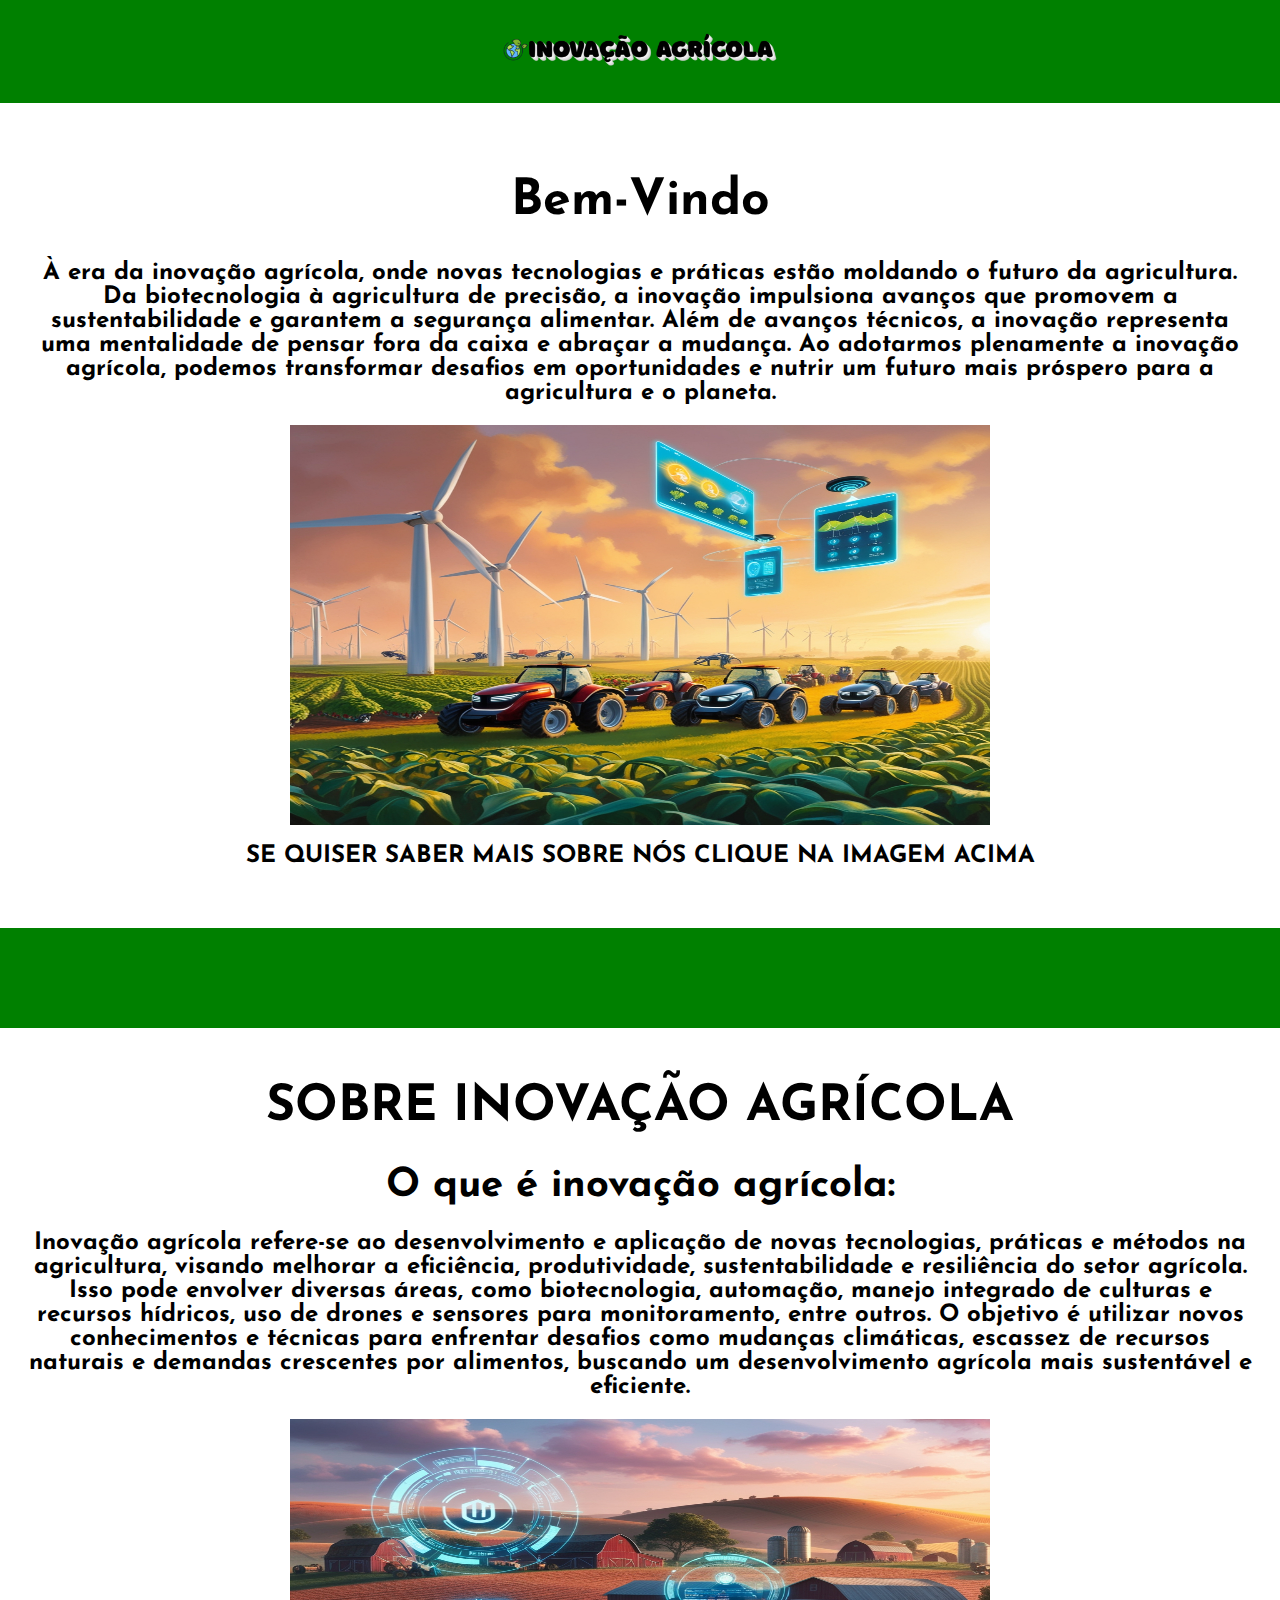
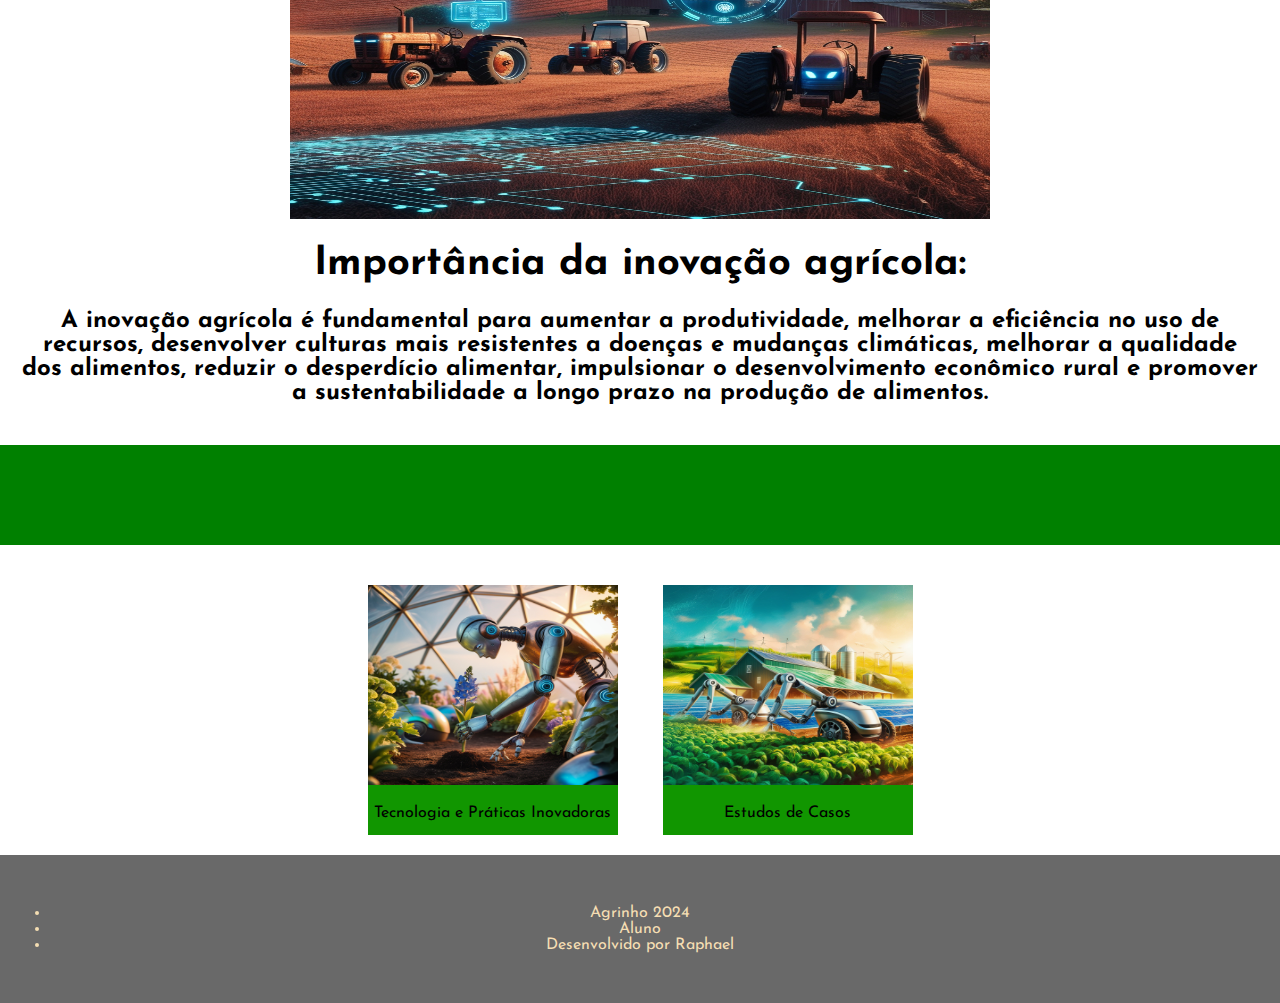
<file: index.html>
<!DOCTYPE html>
<html lang="en">
<head>
    <meta charset="UTF-8">
    <meta name="viewport" content="width=device-width, initial-scale=1.0">
    <title>Inovação Agrícola</title>
    <link rel="stylesheet" href="index.css">
</head>
<body>
    <header>
        <img class="logo1" src="Inova-o-Agr-cola-12-06-2024.png" alt="Logo Inovação Agrícola">
    </header>

    <section class="content">
        <div class="texto">
            <div class="fonte">
                <h1>Bem-Vindo</h1>
                <h2>À era da inovação agrícola, onde novas tecnologias e práticas estão moldando o futuro da agricultura. Da biotecnologia à agricultura de precisão, a inovação impulsiona avanços que promovem a sustentabilidade e garantem a segurança alimentar. Além de avanços técnicos, a inovação representa uma mentalidade de pensar fora da caixa e abraçar a mudança. Ao adotarmos plenamente a inovação agrícola, podemos transformar desafios em oportunidades e nutrir um futuro mais próspero para a agricultura e o planeta.</h2>
                <a href="sobre.html">
                    <img class="foto1" src="Default_In_a_vibrant_digital_painting_a_bustling_futuristic_fa_0.jpg" alt="Inovação Agrícola">
                </a>
                <h2>SE QUISER SABER MAIS SOBRE NÓS CLIQUE NA IMAGEM ACIMA</h2>
            </div>
        </div>
    </section>

    <section class="sec2"></section>

    <div class="fonte">
        <h1>SOBRE INOVAÇÃO AGRÍCOLA</h1>
        <h2 class="txpt2">O que é inovação agrícola:</h2>
        <h2>Inovação agrícola refere-se ao desenvolvimento e aplicação de novas tecnologias, práticas e métodos na agricultura, visando melhorar a eficiência, produtividade, sustentabilidade e resiliência do setor agrícola. Isso pode envolver diversas áreas, como biotecnologia, automação, manejo integrado de culturas e recursos hídricos, uso de drones e sensores para monitoramento, entre outros. O objetivo é utilizar novos conhecimentos e técnicas para enfrentar desafios como mudanças climáticas, escassez de recursos naturais e demandas crescentes por alimentos, buscando um desenvolvimento agrícola mais sustentável e eficiente.</h2>
        <img class="foto1" src="imagen2.png.jpg" alt="Machine Learning na Agricultura">
        <h2 class="txpt2">Importância da inovação agrícola:</h2>
        <h2>A inovação agrícola é fundamental para aumentar a produtividade, melhorar a eficiência no uso de recursos, desenvolver culturas mais resistentes a doenças e mudanças climáticas, melhorar a qualidade dos alimentos, reduzir o desperdício alimentar, impulsionar o desenvolvimento econômico rural e promover a sustentabilidade a longo prazo na produção de alimentos.</h2>
    </div>

    <section class="sec3"></section>

    <div class="quadros">
        <div class="quadro" onclick="location.href='site3.html';">
            <img src="imagem4.png.jpg" alt="Tecnologia">
            <p>Tecnologia e Práticas Inovadoras</p>
        </div>
        <div class="quadro" onclick="location.href='site4.html';">
            <img src="imagem5.png.jpg" alt="Estudos de Casos">
            <p>Estudos de Casos</p>
        </div>
    </div>

        </form>
    </div>
    <footer>
        <li>Agrinho 2024</li>
        <li>Aluno</li>
        <li>Desenvolvido por Raphael</li>
    </footer>
</body>
</html>
</file>
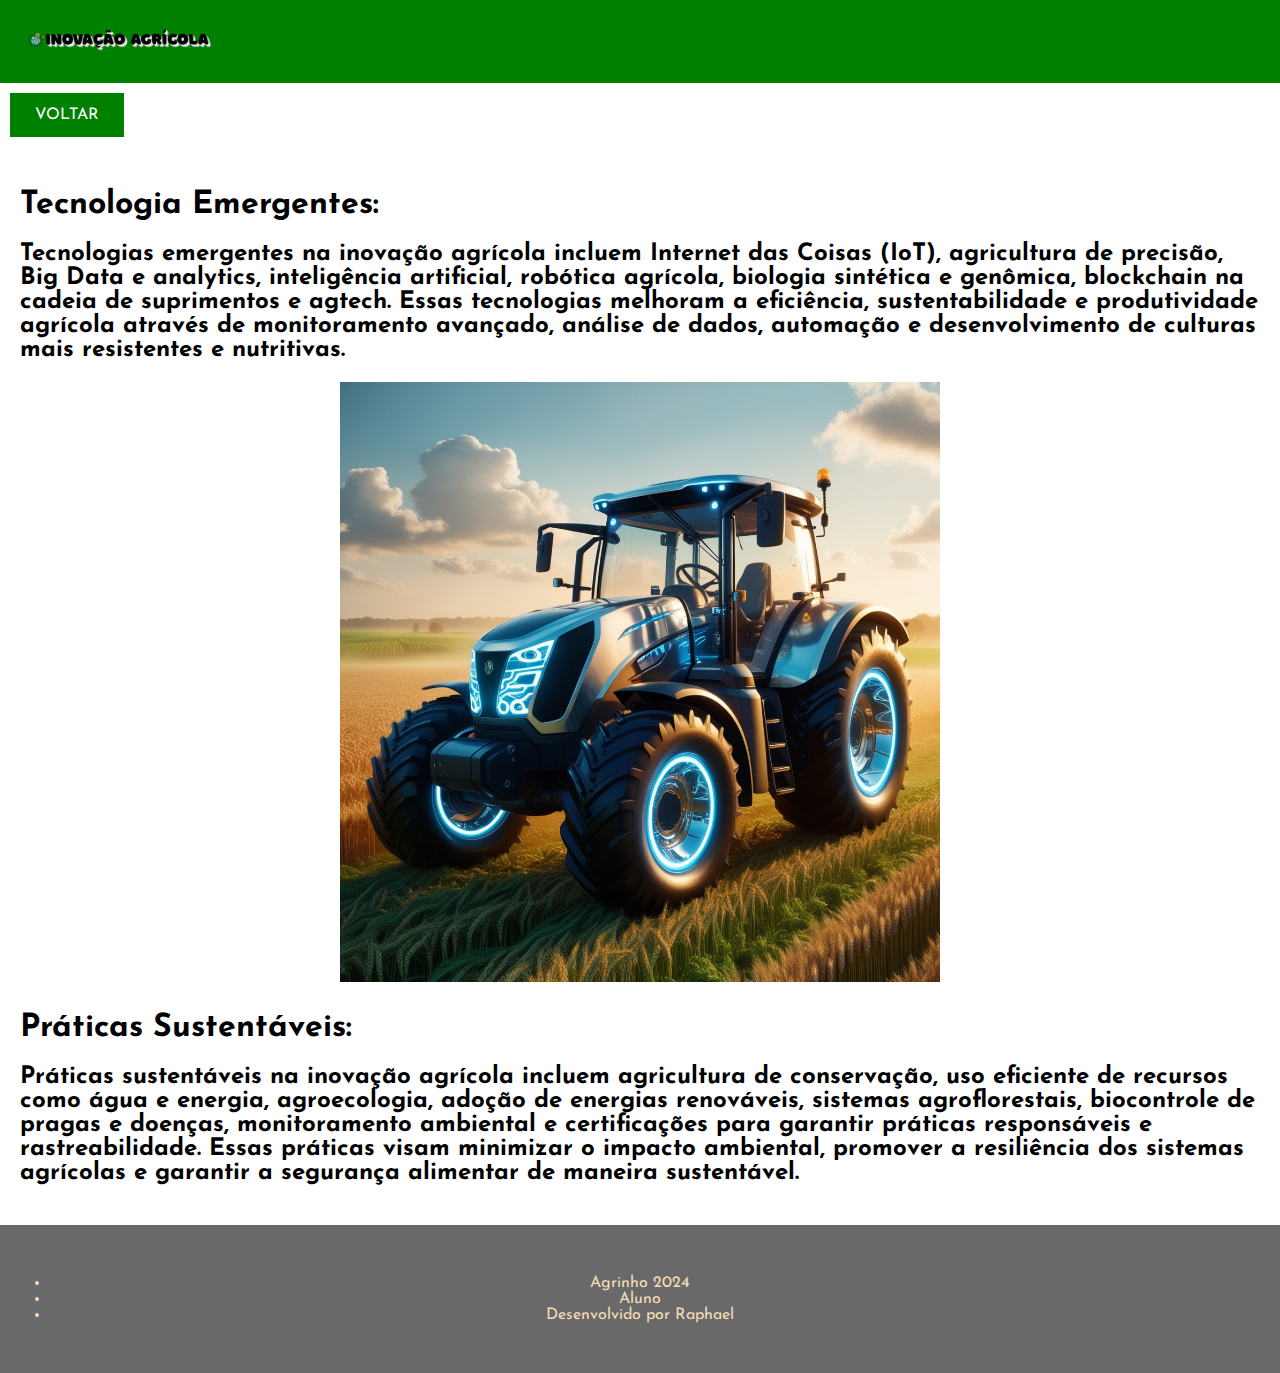
<file: site3.html>
<!DOCTYPE html>
<html lang="en">
<head>
    <meta charset="UTF-8">
    <meta name="viewport" content="width=device-width, initial-scale=1.0">
    <title>Tecnologia e Práticas Inovadoras</title>
    <link rel="stylesheet" href="site3.css">
</head>
<body>
    <header>
        <img class="logo1" src="Inova-o-Agr-cola-12-06-2024.png" alt="Inovação">
    </header>
    <a href="index.html" >VOLTAR</a>
    <div class="font">
        <h1>Tecnologia Emergentes:</h1>
    <h2>Tecnologias emergentes na inovação agrícola incluem Internet das Coisas (IoT), agricultura de precisão, Big Data e analytics, inteligência artificial, robótica agrícola, biologia sintética e genômica, blockchain na cadeia de suprimentos e agtech. Essas tecnologias melhoram a eficiência, sustentabilidade e produtividade agrícola através de monitoramento avançado, análise de dados, automação e desenvolvimento de culturas mais resistentes e nutritivas.</h2>
    <img class="foto1" src="imagen6.jpg" alt="Inovação">
    <h1>Práticas Sustentáveis:</h1>
    <h2>Práticas sustentáveis na inovação agrícola incluem agricultura de conservação, uso eficiente de recursos como água e energia, agroecologia, adoção de energias renováveis, sistemas agroflorestais, biocontrole de pragas e doenças, monitoramento ambiental e certificações para garantir práticas responsáveis e rastreabilidade. Essas práticas visam minimizar o impacto ambiental, promover a resiliência dos sistemas agrícolas e garantir a segurança alimentar de maneira sustentável.</h2>
    </div>
    <footer>
        <li>Agrinho 2024</li>
        <li>Aluno</li>
        <li>Desenvolvido por Raphael</li>
    </footer>
    </body>
</html>
</file>
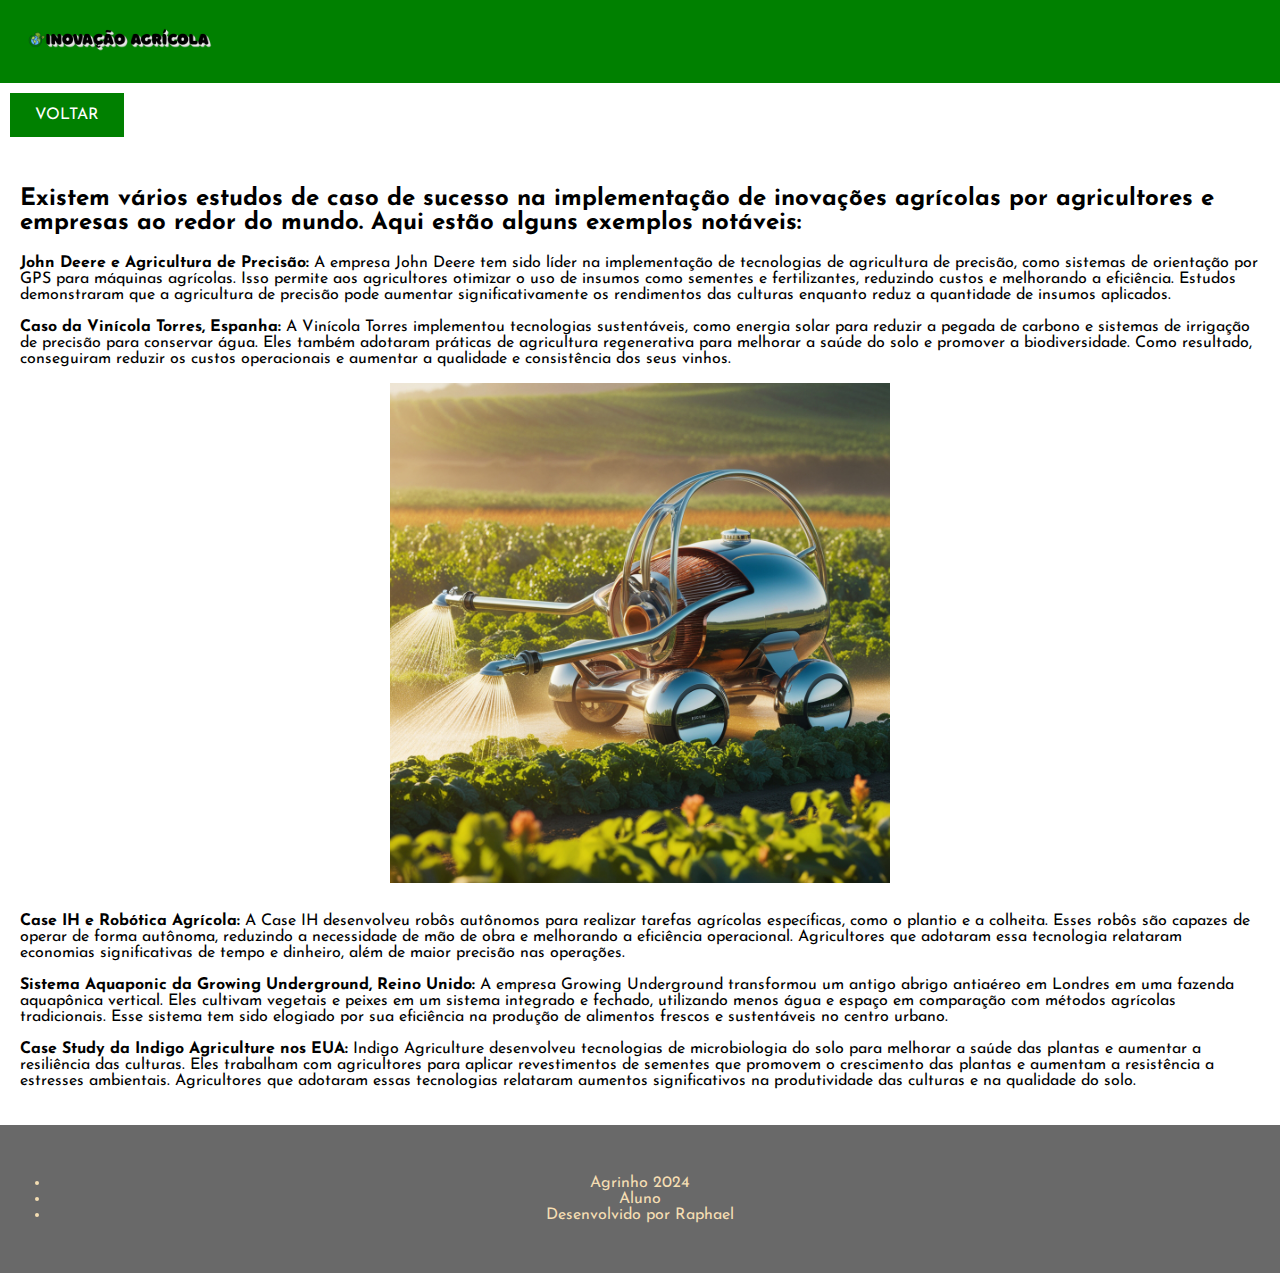
<file: site4.html>
<!DOCTYPE html>
<html lang="en">
<head>
    <meta charset="UTF-8">
    <meta name="viewport" content="width=device-width, initial-scale=1.0">
    <title>Estudos de Casos</title>
    <link rel="stylesheet" href="site4.css">
</head>
<body>
    <header>
        <img  class="logo1" src="Inova-o-Agr-cola-12-06-2024.png" alt="Inovação">
    </header>
    <a href="index.html" >VOLTAR</a>
        </form>
    <div class="fonte">
        <h2>Existem vários estudos de caso de sucesso na implementação de inovações agrícolas por agricultores e empresas ao redor do mundo. Aqui estão alguns exemplos notáveis:</h2>
        <b><p>John Deere e Agricultura de Precisão:</b> A empresa John Deere tem sido líder na implementação de tecnologias de agricultura de precisão, como sistemas de orientação por GPS para máquinas agrícolas. Isso permite aos agricultores otimizar o uso de insumos como sementes e fertilizantes, reduzindo custos e melhorando a eficiência. Estudos demonstraram que a agricultura de precisão pode aumentar significativamente os rendimentos das culturas enquanto reduz a quantidade de insumos aplicados.</p>
        <p><b>Caso da Vinícola Torres, Espanha:</b> A Vinícola Torres implementou tecnologias sustentáveis, como energia solar para reduzir a pegada de carbono e sistemas de irrigação de precisão para conservar água. Eles também adotaram práticas de agricultura regenerativa para melhorar a saúde do solo e promover a biodiversidade. Como resultado, conseguiram reduzir os custos operacionais e aumentar a qualidade e consistência dos seus vinhos.</p>
        <img class="foto1" src="imagen7.jpg" alt="Inovação">
        <p><b>Case IH e Robótica Agrícola:</b> A Case IH desenvolveu robôs autônomos para realizar tarefas agrícolas específicas, como o plantio e a colheita. Esses robôs são capazes de operar de forma autônoma, reduzindo a necessidade de mão de obra e melhorando a eficiência operacional. Agricultores que adotaram essa tecnologia relataram economias significativas de tempo e dinheiro, além de maior precisão nas operações.</p>
        <p><b>Sistema Aquaponic da Growing Underground, Reino Unido:</b> A empresa Growing Underground transformou um antigo abrigo antiaéreo em Londres em uma fazenda aquapônica vertical. Eles cultivam vegetais e peixes em um sistema integrado e fechado, utilizando menos água e espaço em comparação com métodos agrícolas tradicionais. Esse sistema tem sido elogiado por sua eficiência na produção de alimentos frescos e sustentáveis no centro urbano.</p>
        <p><b>Case Study da Indigo Agriculture nos EUA:</b> Indigo Agriculture desenvolveu tecnologias de microbiologia do solo para melhorar a saúde das plantas e aumentar a resiliência das culturas. Eles trabalham com agricultores para aplicar revestimentos de sementes que promovem o crescimento das plantas e aumentam a resistência a estresses ambientais. Agricultores que adotaram essas tecnologias relataram aumentos significativos na produtividade das culturas e na qualidade do solo.</p>
    </div>
    <footer>
        <li>Agrinho 2024</li>
        <li>Aluno</li>
        <li>Desenvolvido por Raphael</li>
    </footer>
</body>
</html>
</file>
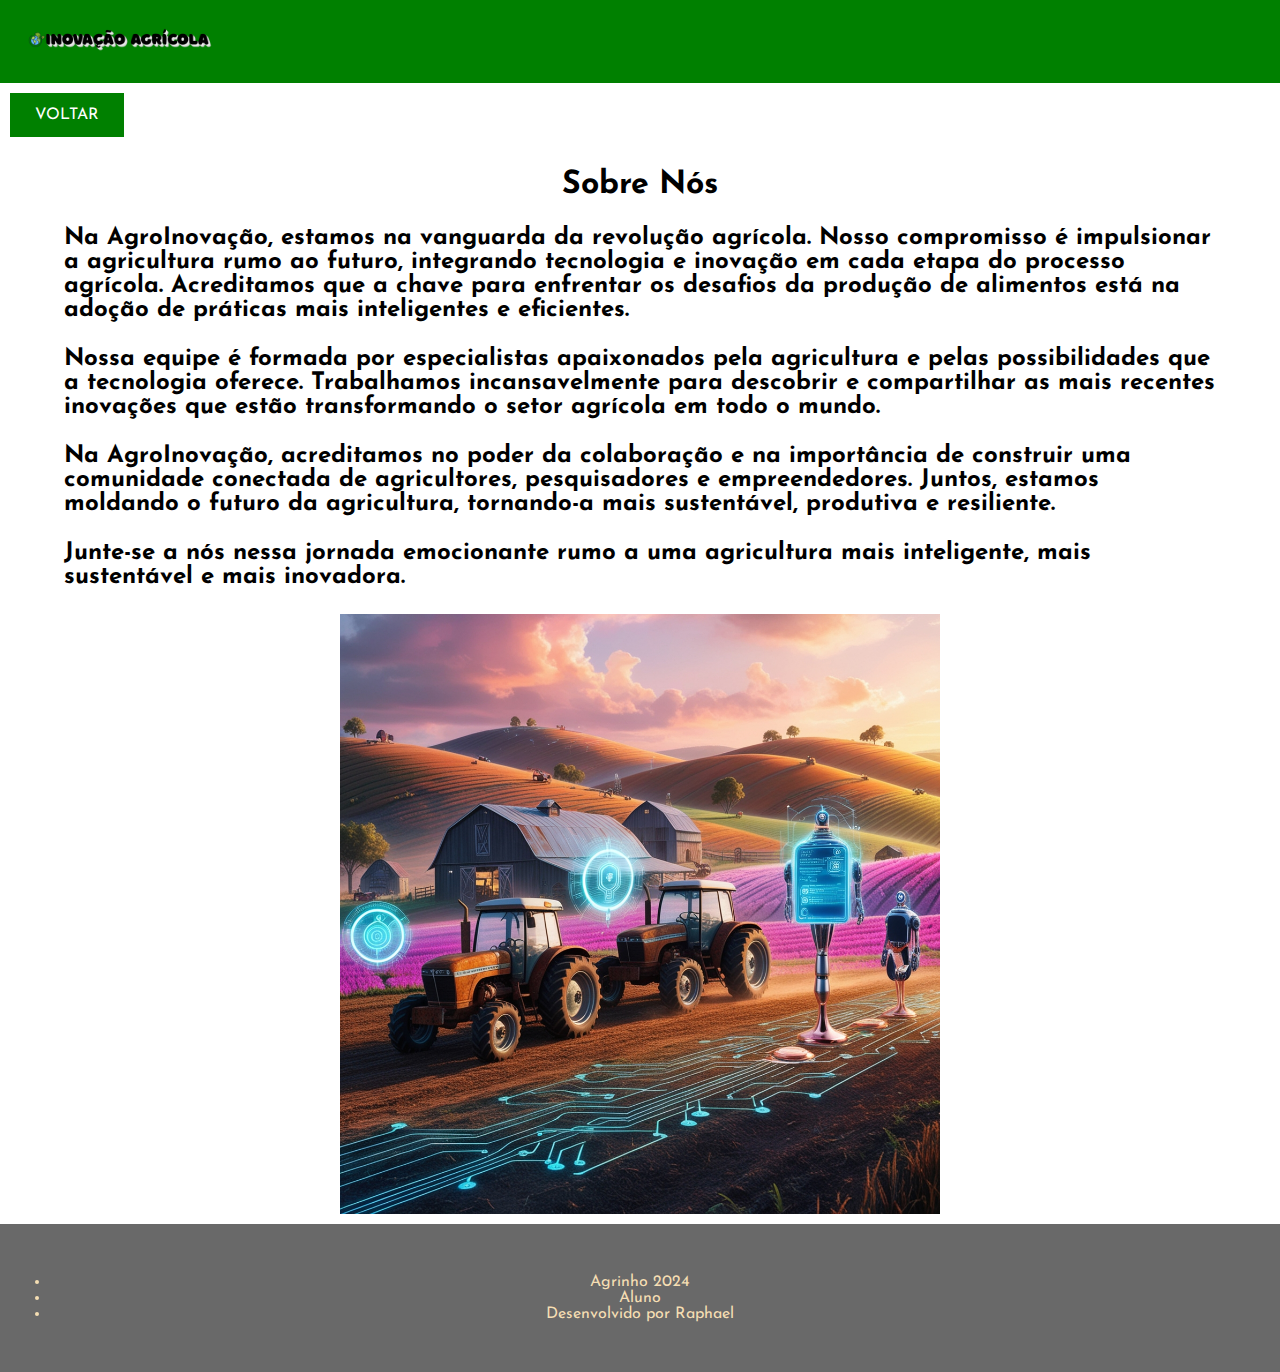
<file: sobre.html>
<!DOCTYPE html>
<html lang="en">
<head>
    <meta charset="UTF-8">
    <meta name="viewport" content="width=device-width, initial-scale=1.0">
    <title>Sobre Nós</title>
    <link rel="stylesheet" href="sobre.css">
</head>
<body>
    <header>
        <img class="logo1" src="Inova-o-Agr-cola-12-06-2024.png" alt="Inovação">
    </header>
    <a href="index.html" >VOLTAR</a>
    <div class="fonte"> 
        <h1>Sobre Nós</h1>
            
        <h2>Na AgroInovação, estamos na vanguarda da revolução agrícola. Nosso compromisso é impulsionar a agricultura rumo ao futuro, integrando tecnologia e inovação em cada etapa do processo agrícola. Acreditamos que a chave para enfrentar os desafios da produção de alimentos está na adoção de práticas mais inteligentes e eficientes.</h2>

        <h2>Nossa equipe é formada por especialistas apaixonados pela agricultura e pelas possibilidades que a tecnologia oferece. Trabalhamos incansavelmente para descobrir e compartilhar as mais recentes inovações que estão transformando o setor agrícola em todo o mundo.</h2>
            
        <h2>Na AgroInovação, acreditamos no poder da colaboração e na importância de construir uma comunidade conectada de agricultores, pesquisadores e empreendedores. Juntos, estamos moldando o futuro da agricultura, tornando-a mais sustentável, produtiva e resiliente.</h2>
            
        <h2>Junte-se a nós nessa jornada emocionante rumo a uma agricultura mais inteligente, mais sustentável e mais inovadora.</h2>  
        
    </div>
    <img class="foto1" src="imagem3.png.jpg" alt="Planta"> 
    <footer>
        <li>Agrinho 2024</li>
        <li>Aluno</li>
        <li>Desenvolvido por Raphael</li>
    </footer>
</body>
</html>
</file>
<file: index.css>
@import url('https://fonts.googleapis.com/css2?family=Josefin+Sans:ital,wght@0,500;1,500&display=swap');

body {
    margin: 0;
    padding: 0;
    font-family: "Josefin Sans", sans-serif;
}

header {
    background-color: green;
    padding: 20px;
    text-align: center;
}
.logo1 {
    width: 300px;
    max-width: 1000px;
}

.texto {
    padding: 20px;
}

.fonte {
    font-weight: 500;
    font-style: normal;
    padding: 20px;
    text-align: center;
}

.content {
    display: flex;
    justify-content: center;
    align-items: center;
    flex-direction: column;
}

h1 {
    font-size: 50px;
    text-align: center;
}

.sec2, .sec3, .sec4 {
    background-color: green;
    height: 100px;
}

.txpt2 {
    font-size: 40px;
    margin: 25px auto;
}

.quadros {
    text-align: center;
    margin-top: 20px;
}

.quadro {
    display: inline-block;
    width: 250px;
    height: 250px;
    margin: 20px;
    background-color: #119600;
    text-align: center;
    cursor: pointer;
    transition: transform 0.3s ease;
}

.quadro img {
    width: 250px;
    height: 200px;
}


.foto1 {
    display: block;
    margin: 0 auto;
    height: 400px;
    width: 700px;
    max-height: 1000px;
    max-width: 1000px;
}

footer {
    background-color: dimgray;
    color: wheat;
    padding: 50px;
    text-align: center;
}


@media only screen and (max-width: 768px) {
    header {
        padding: 15px; 
    }

    .foto1 {
        max-width: 100%;
        max-height: 100%; 
    }

    footer {
        padding: 20px; 
    }
    .logo1 {
        max-width: 100%;
    }
}
</file>
<file: site3.css>
@import url('https://fonts.googleapis.com/css2?family=Josefin+Sans:ital,wght@0,500;1,500&display=swap');

body {
    padding: 0;
    margin: 0;
    font-family: "Josefin Sans", sans-serif;
}
a:link, a:visited {
    background-color: green;
    color: white;
    padding: 14px 25px;
    text-align: center;
    text-decoration: none;
    display: inline-block;
    margin: 10px;
  }
  
  a:hover, a:active {
    background-color: rgb(82, 153, 1);
  }
header {
    background-color: green;
    padding: 20px;
}
.logo1 {
    width: 200px;
}
.font {
    font-weight: 500;
    font-style: normal;
    padding: 20px;
}
.foto1 {
    height: auto;
    width: 600px;
    display: block;
    margin: 0 auto;
    margin-bottom: 30px;
    max-width: 1000px;
}
footer {
    background-color: dimgray;
    padding: 50px;
    text-align: center;
    color: wheat;
}


@media only screen and (max-width: 768px) {
    header {
        padding: 15px; 
    }

    .foto1 {
        max-width: 100%; 
    }

    footer {
        padding: 20px; 
    }
}
</file>
<file: site4.css>
@import url('https://fonts.googleapis.com/css2?family=Josefin+Sans:ital,wght@0,500;1,500&display=swap');

body {
    padding: 0;
    margin: 0;
    font-family: "Josefin Sans", sans-serif;
}
a:link, a:visited {
    background-color: green;
    color: white;
    padding: 14px 25px;
    text-align: center;
    text-decoration: none;
    display: inline-block;
    margin: 10px;
  }
  
  a:hover, a:active {
    background-color: rgb(82, 153, 1);
  }
header {
    background-color: green;
    padding: 20px;
}
.logo1 {
    width: 200px;
}
.fonte {
    padding: 20px;
}
.foto1 {
    width: 500px;
    display: block;
    margin: 0 auto;
    height: auto;
    margin-bottom: 30px;
    max-width: 1000px;
}
footer {
    background-color: dimgray;
    padding: 50px;
    text-align: center;
    color: wheat;
}

@media only screen and (max-width: 768px) {
    header {
        padding: 15px; 
    }

    .foto1 {
        max-width: 100%; 
    }

    footer {
        padding: 20px; 
    }
}
</file>
<file: sobre.css>
@import url('https://fonts.googleapis.com/css2?family=Josefin+Sans:ital,wght@0,500;1,500&display=swap');

body {
    margin: 0;
    padding: 0;
    font-family: "Josefin Sans", sans-serif;
}
a:link, a:visited {
    background-color: green;
    color: white;
    padding: 14px 25px;
    text-align: center;
    text-decoration: none;
    display: inline-block;
    margin: 10px;
  }
  
  a:hover, a:active {
    background-color: rgb(82, 153, 1);
  }
header {
    background-color: green;
    padding: 20px;
}

.logo1 {
    width: 100%; 
    max-width: 200px; 
    height: auto; 
    margin: 0 auto;
}

h1 {
    text-align: center;
}

h2 {
    margin: 25px auto; 
    max-width: 90%; 
}

.fonte {
    font-weight: 500;
}

.foto1 {
    width: 600px; 
    height: auto; 
    display: block;
    margin: 0 auto;
    margin-bottom: 10px;
    max-width: 1000px; 
}

footer {
    background-color: dimgray;
    padding: 50px; 
    text-align: center;
    color: wheat;
}


@media only screen and (max-width: 768px) {
    header {
        padding: 15px; 
    }

    .foto1 {
        max-width: 100%; 
    }

    footer {
        padding: 20px; 
    }
}
</file>
